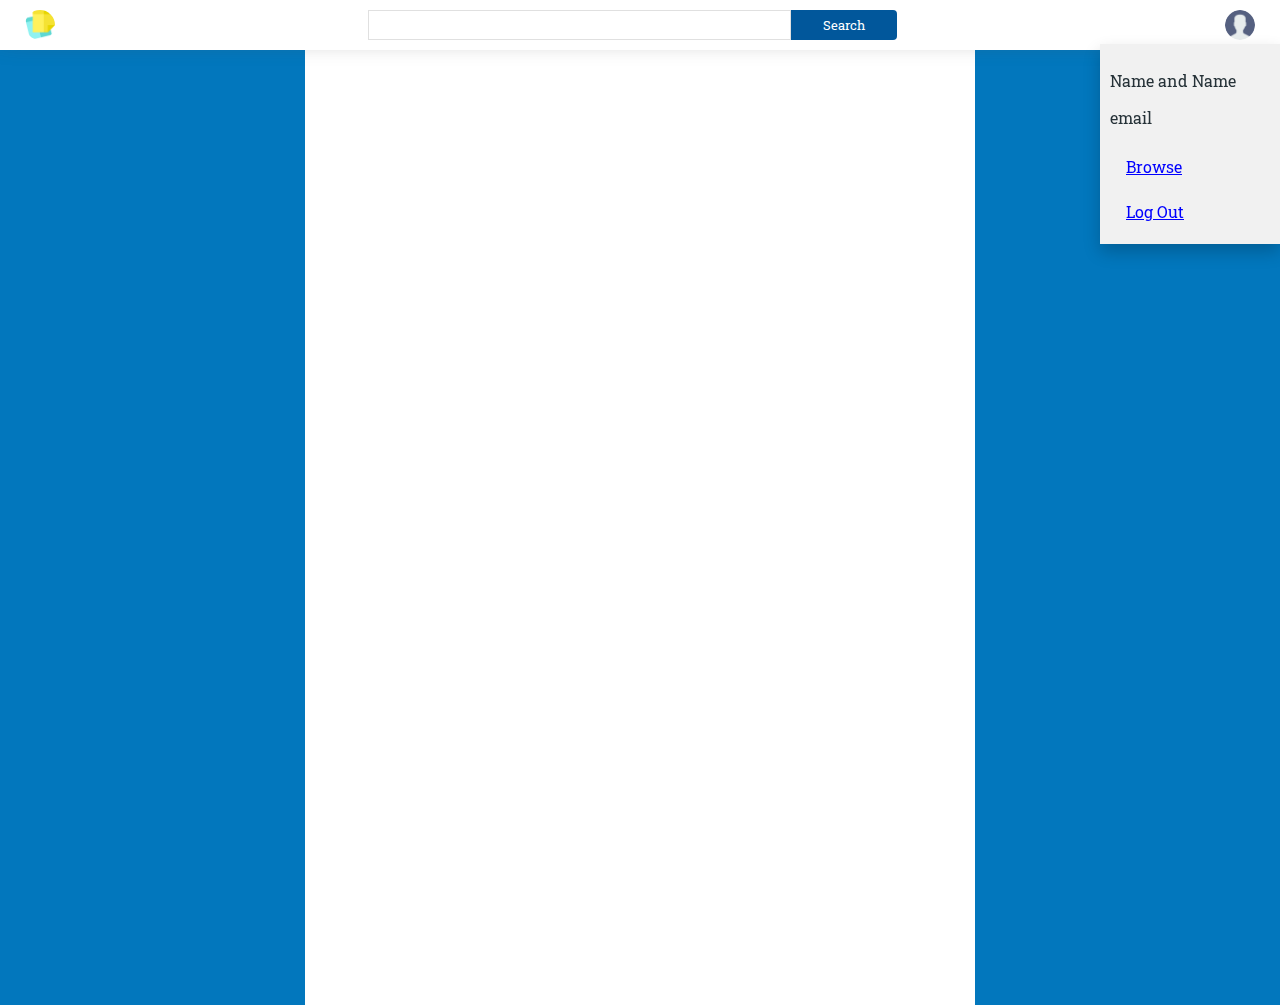
<file: index.html>
<!DOCTYPE html>
<html lang="en" dir="ltr">
  <head>
    <meta charset="utf-8">
    <link href="https://fonts.googleapis.com/css2?family=Roboto+Slab&display=swap" rel="stylesheet">
    <link rel="stylesheet" href="res/css/style.css">
    <script src="https://ajax.googleapis.com/ajax/libs/jquery/3.5.1/jquery.min.js"></script>
    <script type="text/javascript" src="dynamicalposts.js"></script>
    <script src="script.js"></script>
    <title>postIt! Just Post It</title>
  </head>
  <body>
    <header>
      <nav>
        <div class="logo-container">
          <img src="res/images/logo.png" alt="postIt">
        </div>
        <div class="search-container">
          <input type="text" name="search"><button type="button">Search</button>
        </div>
        <div class="avatar-container">
          <img src="res/images/avatar.png" class="avatar" alt="Me">
          <div id="myDropdown" class="dropdown-content">
            <p class="name">Name and Name</p>
            <p class="email">email</p>
            <a href="browse.html">Browse</a>
            <a href="login.html">Log Out</a>
          </div>
        </div>
      </nav>
    </header>
    <section class="main-container">
    </section>
  </body>
</html>
</file>
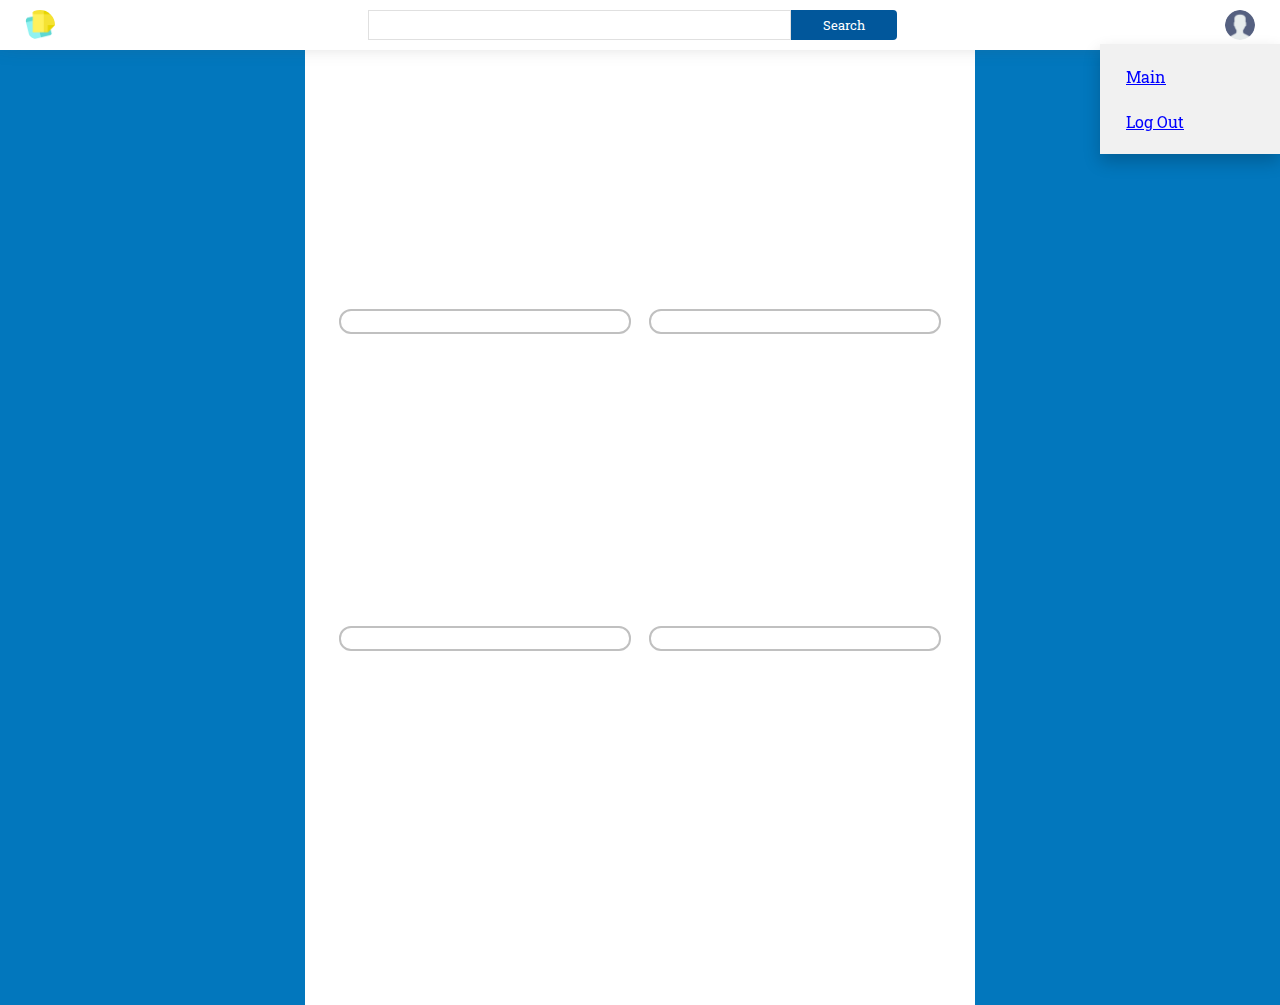
<file: browse.html>
<!DOCTYPE html>
<html lang="en" dir="ltr">
  <head>
    <script src="https://ajax.googleapis.com/ajax/libs/jquery/3.4.1/jquery.min.js"></script>
    <meta charset="utf-8">
    <meta namehtml ="viewport" content="width=device-width,initial-scale=1">
    <link href="https://fonts.googleapis.com/css2?family=Roboto+Slab&display=swap" rel="stylesheet">
    <link rel="stylesheet" href="res/css/style.css">
    <script type="text/javascript" src="browse.js"></script>
    <script type="text/javascript" src="script.js"></script>
    <title>Browse</title>
  </head>
  <body>
    <header>
      <nav>
        <div class="logo-container">
          <img src="res/images/logo.png" alt="postIt">
        </div>
        <div class="search-container">
          <input type="text" name="search"><button type="button">Search</button>
        </div>
        <div class="avatar-container">
          <img src="res/images/avatar.png" class="avatar" alt="Me">
          <div id="myDropdown" class="dropdown-content">
            <a href="index.html">Main</a>
            <a href="login.html">Log Out</a>
          </div>
        </div>
      </nav>
    </header>
    <section class="main-container">

      <div class="divSquare1">
        <br>
      </div>
      <div class="divSquare2">
        <br>
      </div>
      <div class="divSquare3">
        <br>
      </div>
      <div class="divSquare4">
        <br>
      </div>

    </section>
  </body>
</html>
</file>
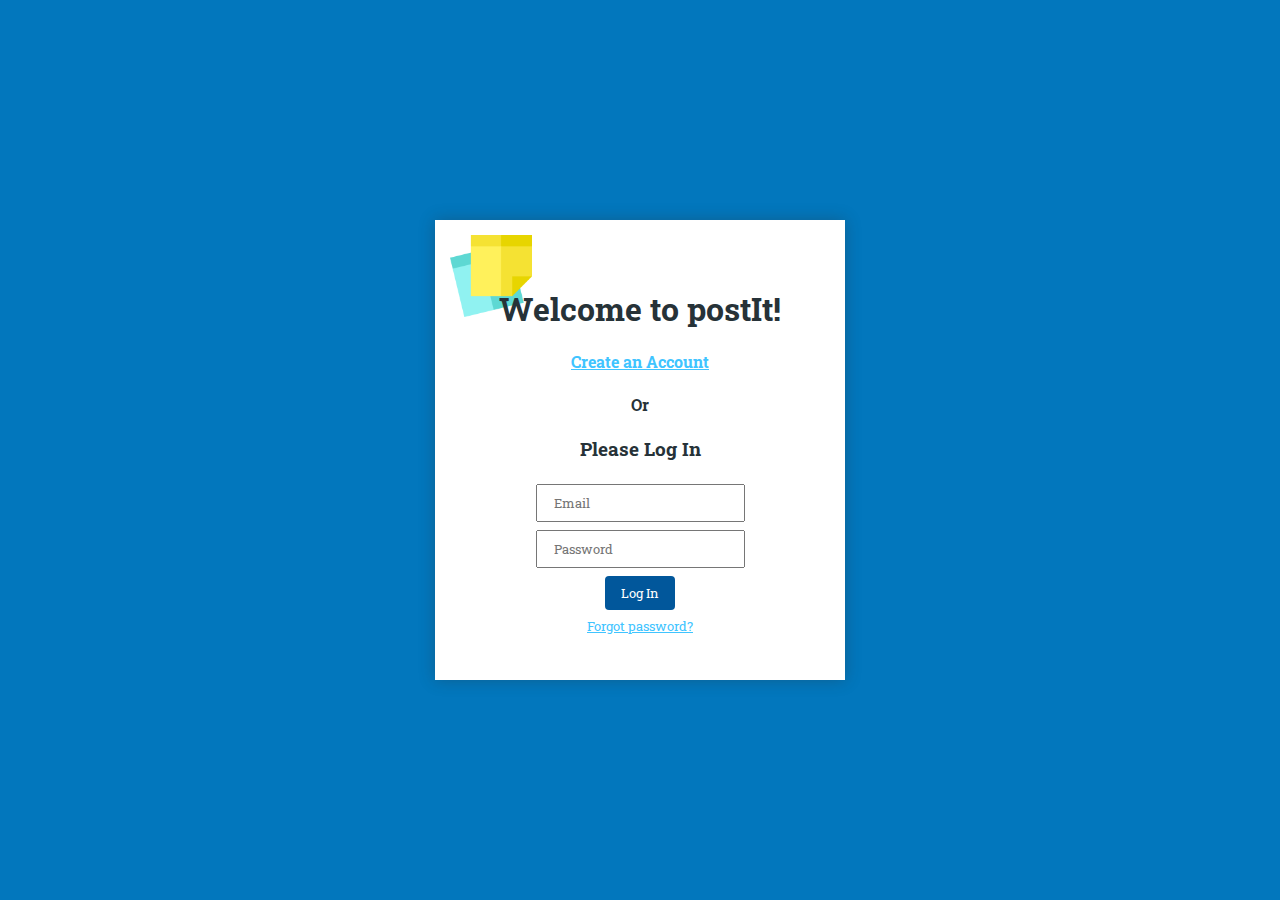
<file: login.html>
<!DOCTYPE html>
<html lang="en" dir="ltr">
  <head>
    <meta charset="utf-8">
    <link href="https://fonts.googleapis.com/css2?family=Roboto+Slab&display=swap" rel="stylesheet">
    <link rel="stylesheet" href="res/css/style.css">
    <title>Welcome to postIt! Please Log In</title>
  </head>
  <body>
    <section class="login-page">
      <section id="login-container">
        <div>
          <h1>Welcome to postIt!</h1>
        </div>
        <div>
          <h4>
            <a href="#">Create an Account</a>
          </h4>
        </div>
        <div>
          <h4>Or</h4>
        </div>
        <div>
          <h3>Please Log In</h3>
          <form action="index.html" method="post">
            <div>
              <input type="text" name="email" placeholder="Email">
            </div>
            <div>
              <input type="password" name="password" placeholder="Password">
            </div>
            <div>
              <button class="button" type="submit" name="login">Log In</button>
            </div>
            <div>
              <small>
                <a href="#">Forgot password?</a>
              </small>
            </div>
          </form>
        </div>
      </section>
    </section>
  </body>
</html>
</file>
<file: res/css/style.css>
* {
    font-family: 'Roboto Slab', serif;
    outline: none;
}

html, body {
    margin: 0;
    padding: 0;
    width: 100%;
    height: 100%;
    min-width: 700px;
}

body {
    background-color: #0277bd;
    color: #263238;
}

a {
    color: #40c4ff;
}

.login-page {
    width: 100%;
    height: 100%;
    display: flex;
    justify-content: center;
    align-items: center;
}

#login-container {
    background-image: url(../images/logo.png);
    background-size: 20% auto;
    background-repeat: no-repeat;
    background-position: 15px 15px;
    min-width: 25%;
    padding: 45px 45px;
    background-color: #ffffff;
    box-shadow: 0 0 15px rgba(38, 50, 56, 0.33);
    text-align: center;
}

#login-container form div > input {
    padding: 8px 16px;
    margin: 4px 0;
}

button {
    padding: 8px 16px;
    margin: 4px 0;
    color: #ffffff;
    background-color: #01579b;
    border: none;
    border-radius: 4px;
}

button:hover {
    box-shadow: 0 0 5px rgba(38, 50, 56, 0.7);
    cursor: pointer;
}


.followButton {
    position: ab;
    padding: 8px 16px;
    width: 120px;
    margin: 4px 0;
    align-items: center;
    color: #ffffff;
    background-color: #80036b;
    border: 2px solid #80036b;
    Cursor: pointer !important;
    
}


header {
    position: fixed;
    width: 100%;
    top: 0;
    z-index: 1;
}

header:hover {
    box-shadow: 0 -20px 30px #4d4d4d;
}

nav {
    display: flex;
    background-color: #ffffff;
    align-items: center;
}

nav div {
    height: 30px;
    flex-grow: 4;
    padding: 10px;
}

nav div img {
    height: 100%;
    width: 30px;
    margin-left: 15px;
    border-radius: 100%;
    object-fit: cover;
    object-position: top center;
}

nav div.search-container > input {
    box-sizing: border-box;
    height: 30px;
    width: 80%;
    margin: 0;
    padding: 5px;
    border: 1px solid #e0e0e0;
}

nav div.search-container > button {
    height: 30px;
    width: 20%;
    margin: 0;
    padding: 5px;
    border-top-left-radius: 0;
    border-bottom-left-radius: 0;
}

nav div.avatar-container {
    margin-right: 15px;
    text-align: right;
}
.dropdown-content {
    height: auto;
    display: block;
    position: absolute;
    background-color: #f1f1f1;
    min-width: 160px;
    overflow: auto;
    box-shadow: 0px 8px 16px 0px rgba(0,0,0,0.2);
    right: 0;
    z-index: 1;
  }
  
  .dropdown-content a {
    color: blue;
    padding: 12px 16px;
    text-align: left;
    text-decoration: underline;
    display: block;
  }
  
  .dropdown-content p {
    text-align: left;
  }
.main-container {
    width: 50%;
    min-height: 100%;
    margin: auto auto;
    padding: 90px 15px 15px 15px;
    background-color: #ffffff;
}

.post {
    width: 80%;
    margin: 15px auto;
    box-shadow: 0 0 15px rgba(38, 50, 56, 0.33);
    border-radius: 5px;
}

.post .post-author {
    padding: 10px;
}

.post .post-author::after {
    content: "";
    display: block;
    clear: both;
}

.post .post-author .post-author-info {
    float: left;
    position: relative;
    width: 50%;
}

.post .post-author .post-author-info img {
    width: 30px;
    height: 30px;
    border-radius: 100%;
    object-fit: cover;
    object-position: top;
    margin: 5px;
}

.post .post-author .post-author-info small {
    position: absolute;
    top: 10px;
    left: 35px;
}

.post .post-author .post-author-info + small {
    float: right;
    color: grey;
    padding: 10px;
}

.post .post-image img, video {
    width: 100%;
    min-height: 150px;
    max-height: 350px;
    object-fit: cover;
    object-position: top center;
}

.post .post-title {
    padding: 10px;
}

.post .post-title h3 {
    display: inline;
}

.post .post-title ~ .post-actions {
    padding: 10px;
}

.like-button {
    background-image: url(../images/like.png);
    background-size: 15px;
    background-repeat: no-repeat;
    background-position: 5px center;
    background-color: #8a8a8a;
    width: 60px;
    height: 25px;
    padding-left: 23px;
    line-height: 10px;
    text-align: left;
    border: none;
}

.like-button.liked {
    background-color: #01579b;
}

.main-container {
    align-items: center;
    display: grid;
    grid-template-columns: 200px 200;
    grid-template-rows: 200 200;
    grid-auto-flow: row;
}


.divSquare1 {
    display: flex;
    flex-direction: column;  /* make main axis vertical */
    justify-content: center; /* center items vertically, in this case */
    align-items: center;
    margin-left: 0.5cm;
    margin-right: 0.25cm;
    grid-column: 1;
    grid-row: 1;
    border: solid silver 2px;
    border-radius: 12px;
}

.divSquare2 {
    display: flex;
    flex-direction: column;  /* make main axis vertical */
    justify-content: center; /* center items vertically, in this case */
    align-items: center;
    margin-left: 0.25cm;
    margin-right: 0.5cm;
    grid-column: 2;
    grid-row: 1;
    border: solid silver 2px;
    border-radius: 12px;
}

.divSquare3 {
    display: flex;
    flex-direction: column;  /* make main axis vertical */
    justify-content: center; /* center items vertically, in this case */
    align-items: center;
    margin-left: 0.5cm;
    margin-right: 0.25cm;
    margin-top: -83%;
    grid-column: 1;
    grid-row: 2;
    border: solid silver 2px;
    border-radius: 12px;
}

.divSquare4 {
    display: flex;
    flex-direction: column;  /* make main axis vertical */
    justify-content: center; /* center items vertically, in this case */
    align-items: center;
    margin-top: -83%;
    margin-left: 0.25cm;
    margin-right: 0.5cm;
    grid-column: 2;
    grid-row: 2;
    border: solid silver 2px;
    border-radius: 12px;
}

.profilepic {
    float: left;
    width:  125px;
    height: 125px;
    object-fit: cover;
    border-radius: 50%;
}
</file>
